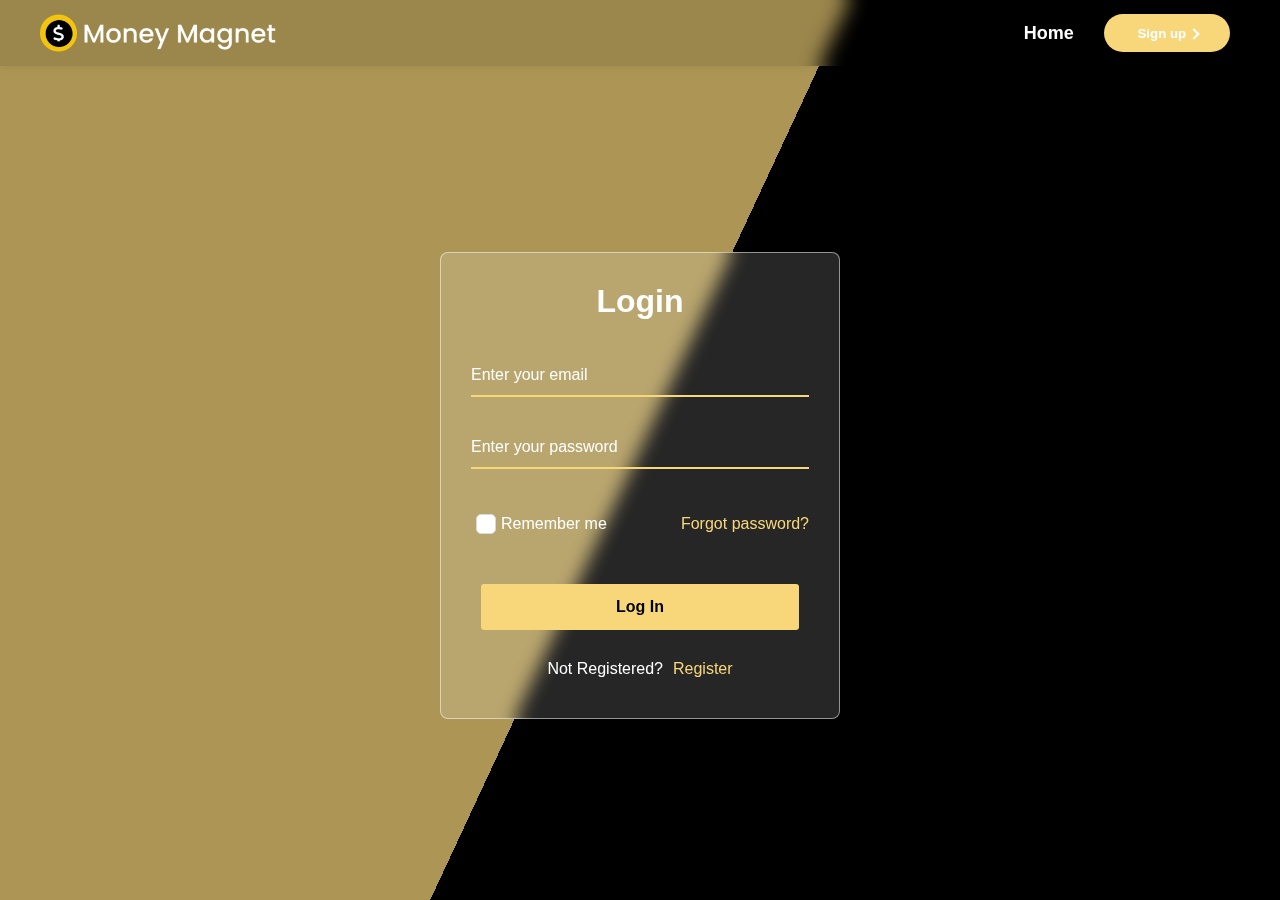
<file: login.html>
<!DOCTYPE html>
<html>
<head>
    <meta charset="UTF-8">
    <meta name="viewport" content="width=device-width, initial-scale=1.0">
    <title>Login | MoneyMagnet</title>
    <link rel="stylesheet" href="login.css">
    <link rel="stylesheet" href="navbar.css">
    <link href='https://unpkg.com/boxicons@2.0.7/css/boxicons.min.css' rel='stylesheet'>
    <link rel="stylesheet" href="https://cdnjs.cloudflare.com/ajax/libs/font-awesome/6.4.2/css/all.min.css">
</head>
<body>
    <nav>
        <div class="logo-container">
            <img class="logo" src="images/logo.png" alt="logo" />
        </div>
        <ul id="sidemenu" class="menu-list">
            <div class="icon cancel-btn">
                <i class="fa-solid fa-xmark"></i>
            </div>
            <li><a href="index.html">Home</a></li>
            <button class="sign-up">
                <a href="login.html">Sign up</a>
                <div class="arrow-wrapper">
                    <div class="arrow"></div>
                </div>
            </button>
        </ul>
        <div class="icon menu-btn">
            <i class="fa-solid fa-bars"></i>
        </div>
    </nav>
    <div class="container">
        <div class="wrapper">
            <!-- Login Form -->
            <form id="login-form">
                <h2>Login</h2>
                <div class="input-field">
                    <input type="text" name="email" required>
                    <label>Enter your email</label>
                </div>
                <div class="input-field">
                    <input type="password" name="pwd" required>
                    <label>Enter your password</label>
                </div>
                <div class="forget">
                    <div class="checkbox-wrapper">
                    <input type="checkbox" class="ui-checkbox">
                    <p>Remember me</p>
                    </div>
                    <a href="#">Forgot password?</a>
                </div>
                <button type="submit" name="submit">Log In</button>
                <p class="message">Not Registered?<a href="#">Register</a></p>
            </form>
            <!-- Registration Form -->
            <form id="registration-form">
                <h2>Register</h2>
                <div class="input-field">
                    <input type="text" name="name" required>
                    <label>Enter your name</label>
                </div>
                <div class="input-field">
                    <input type="text" name="email" required>
                    <label>Enter your email</label>
                </div>
                <div class="input-field">
                    <input type="password" name="pwd" required>
                    <label>Enter your password</label>
                </div>
                <button type="submit" name="submit">Register</button>
                <p class="message">Already Registered?<a href="#">Login</a></p>
            </form>
        </div>
    </div>
    <script src='https://code.jquery.com/jquery-3.2.1.min.js'></script>
    <script src="navbar.js"></script>
    <script>
        $('.message a').click(function() {
            $('form').animate({
                height: "toggle",
                opacity: "toggle"
            }, "slow");
        });
    </script>
    <script>
        $('button a').click(function() {
            $('').animate({
                height: "toggle",
                opacity: "toggle"
            }, "slow");
        });
    </script>
</body>
</html>
</file>
<file: navbar.css>
* {
    margin: 0;
    padding: 0;
    font-family: "Poppins", sans-serif;
    box-sizing: border-box;
    transition: all ease-in-out 0.2s;
  }
  body {
    overflow-x: hidden;
  }
  html {
    scroll-behavior: smooth;
  }
  /* SIGN UP BUTTON */
  .sign-up {
    --primary-color: #f8d77a;  
    --secondary-color: #fff;
    --arrow-width: 10px;
    --arrow-stroke: 2px;
    --hover-color: #333333;
    box-sizing: border-box;
    border: 0;
    border-radius: 20px;
    padding: 0.7em 1.8em;
    background: var(--primary-color);
    display: flex;
    transition: 0.2s background;
    align-items: center;
    
  }
  .sign-up a {
    display: flex;
    align-items: center;
    gap: 0.6em;
    font-weight: bold;
    font-size: 13.3px;
    margin: 0 5px;
    color: var(--secondary-color);
    text-decoration: none; /* Ensure the text has no underline */
    transition: color 0.2s; /* Optional: smooth color transition */
  }
  .sign-up .arrow-wrapper {
    display: flex;
    justify-content: center;
    align-items: center;
  }
  .sign-up .arrow {
    margin-top: 1px;
    width: var(--arrow-width);
    background: var(--primary-color);
    height: var(--arrow-stroke);
    position: relative;
    transition: 0.2s;
  }
  .sign-up .arrow::before {
    content: "";
    box-sizing: border-box;
    position: absolute;
    border: solid var(--secondary-color);
    border-width: 0 var(--arrow-stroke) var(--arrow-stroke) 0;
    display: inline-block;
    top: -3px;
    right: 3px;
    transition: 0.2s;
    padding: 3px;
    transform: rotate(-45deg);
  }
  .sign-up:hover {
    background-color: var(--hover-color);
  }
  .sign-up:hover .arrow {
    background: var(--secondary-color);
  }
  .sign-up:hover .arrow:before {
    right: 0;
  }
  /* Logo */
  .logo-container {
    display: flex;
    align-items: center;
    justify-content: center;  
    width: 20%;
  }
  img.logo {
    width: 100%;
    height: auto;
  }
  nav {
    font-size: 1.7rem;
    width: 100%;
    height: auto;
    padding: 0 40px;
    display: flex;
    justify-content: space-between;
    position: fixed;
    background: rgba(0, 0, 0, 0.1); /* Dark semi-transparent background */
    backdrop-filter: blur(10px);
    top: 0;
    left: 0;
    box-shadow: 0 0 10px rgba(0, 0, 0, 0.09);
    align-items: center;
    z-index: 10;
  }
  nav ul li a::after{
    content: '';
    width: 0;
    height: 3px;
    background: #F1C94B;
    position: absolute;
    left: 0;
    bottom: -6px;
    transition: 0.5s;
  }
  nav ul li a:hover::after {
    width: 100%;
  }
  nav ul {
    display: flex;
    list-style: none;
    gap: 20px; /* Adjusted gap */
  }
  nav ul a {
    color: #ffffff;
    text-decoration: none;
    font-size: 18px;
    font-weight: 600;
    transition: all 0.23s;
    position: relative;
  }
  nav ul li {
    display: flex;
    align-items: center;
  }
  nav .menu-list {
    display: inline-flex;
  }
  .menu-list li {
    list-style: none;
  }
  .icon {
    color: #ffffff;
    font-size: 24px;
    cursor: pointer;
    display: none;
  }
  .icon:hover {
    color: yellow;
    transition: all 0.3s;
  }
  .menu-list .cancel-btn {
    position: absolute;
    right: 30px;
    top: 0;
  }
  @media (max-width: 868px) {
    body.disabled {
        overflow: hidden;
      }
    .icon {
        display: block;
      }
      .icon.hide {
        display: none;
      }
      nav {
        padding: 5px 20px;
      }
      nav .menu-list {
        position: fixed;
        height: 100vh;
        width: 100%;
        max-width: 100%;
        left: -100%;
        top: 0px;
        display: flex;
        justify-content: center;
        align-items: center;
        flex-direction: column;
        padding: 40px 0;
        text-align: center;
        background: #272727;
        transition: all 0.3s ease;
      }
      nav.show .menu-list {
        left: 0%;
      }
      nav .menu-list li {
        margin: 10px;
      }
      nav .menu-list li a {
        font-size: 23px;
        margin-left: -100%;
        transition: 0.6s cubic-bezier(0.68, -0.55, 0.265, 1.55);
      }
      nav.show .menu-list li a {
        margin-left: 0px;
      }
      .logo-container {
        width: 60%;
      }
  }
</file>
<file: login.css>
/* Reset some default margin and padding */
body,
html {
  margin: 0;
  padding: 0;
  height: 100%;
  font-family: "Open Sans", sans-serif;
  background: linear-gradient(115deg, #f8d77a 50%, #000 50%);
}
.container {
  display: flex;
  justify-content: center;
  align-items: center;
  height: 100vh;
  background: rgba(0, 0, 0, 0.3); /* Add a background overlay */
}
.wrapper {
  width: 400px;
  border-radius: 8px;
  padding: 30px;
  text-align: center;
  border: 1px solid rgba(255, 255, 255, 0.5);
  backdrop-filter: blur(9px);
  -webkit-backdrop-filter: blur(9px);
  background: rgba(
    255,
    255,
    255,
    0.15
  ); /* Update background color with opacity */
  margin-top: 70px;
}
form {
  display: flex;
  flex-direction: column;
}
h2 {
  font-size: 2rem;
  margin-bottom: 20px;
  color: #fff;
}
.input-field {
  position: relative;
  border-bottom: 2px solid #f8d77a;
  margin: 15px 0;
}
.input-field label {
  position: absolute;
  top: 50%;
  left: 0;
  transform: translateY(-50%);
  color: #fff;
  font-size: 16px;
  pointer-events: none;
  transition: 0.15s ease;
}
.input-field input {
  width: 100%;
  height: 40px;
  background: transparent;
  border: none;
  outline: none;
  font-size: 16px;
  color: #fff;
}
.input-field input:focus ~ label,
.input-field input:valid ~ label {
  font-size: 0.8rem;
  top: 10px;
  transform: translateY(-120%);
}
.forget {
  display: flex;
  align-items: center;
  justify-content: space-between;
  margin: 25px 0 35px 0;
  color: #fff;
}
#remember {
  accent-color: #fff;
}
.forget label {
  display: flex;
  align-items: center;
}
.forget label p {
  margin-left: 8px;
}
.wrapper a {
  color: #f8d77a;
  text-decoration: none;
  margin-left: 10px;
}
.wrapper a:hover {
  text-decoration: underline;
}
button {
  background: #f8d77a;
  color: #000;
  font-weight: 600;
  border: none;
  padding: 12px 20px;
  cursor: pointer;
  border-radius: 3px;
  font-size: 16px;
  border: 2px solid transparent;
  transition: 0.3s ease;
  margin: 10px;
}
button:hover {
  color: #fff;
  border-color: #fff;
  background: rgba(255, 255, 255, 0.15);
}
.register {
  text-align: center;
  margin-top: 30px;
  color: #fff;
}
#registration-form {
  display: none;
}
p.message {
  color: #ffffff;
  margin: 10px 0 0 0;
  padding: 10px;
}
.errorMessage {
  background-color: #f44336;
  color: #fff;
  padding: 10px;
  border-radius: 5px;
  font-size: 16px;
  font-weight: bold;
  text-align: center;
  margin-bottom: 10px;
}
.successMessage {
  background-color: #4caf50;
  color: #fff;
  padding: 10px;
  border-radius: 5px;
  font-size: 16px;
  font-weight: bold;
  text-align: center;
  margin-bottom: 10px;
}
.checkbox-wrapper {
  display: flex;
  align-items: center;
  justify-content: center;
  flex-direction: row;
}
.ui-checkbox {
  --primary-color: #f8d77a;
  --secondary-color: #fff;
  --primary-hover-color: #ffd152;
  /* checkbox */
  --checkbox-diameter: 20px;
  --checkbox-border-radius: 5px;
  --checkbox-border-color: #d9d9d9;
  --checkbox-border-width: 1px;
  --checkbox-border-style: solid;
  /* checkmark */
  --checkmark-size: 1.2;
  margin: 5px;
}
.ui-checkbox, 
.ui-checkbox *, 
.ui-checkbox *::before, 
.ui-checkbox *::after {
  -webkit-box-sizing: border-box;
  box-sizing: border-box;
}
.ui-checkbox {
  -webkit-appearance: none;
  -moz-appearance: none;
  appearance: none;
  width: var(--checkbox-diameter);
  height: var(--checkbox-diameter);
  border-radius: var(--checkbox-border-radius);
  background: var(--secondary-color);
  border: var(--checkbox-border-width) var(--checkbox-border-style) var(--checkbox-border-color);
  -webkit-transition: all 0.3s;
  -o-transition: all 0.3s;
  transition: all 0.3s;
  cursor: pointer;
  position: relative;
}
.ui-checkbox::after {
  content: "";
  position: absolute;
  top: 0;
  left: 0;
  right: 0;
  bottom: 0;
  -webkit-box-shadow: 0 0 0 calc(var(--checkbox-diameter) / 2.5) var(--primary-color);
  box-shadow: 0 0 0 calc(var(--checkbox-diameter) / 2.5) var(--primary-color);
  border-radius: inherit;
  opacity: 0;
  -webkit-transition: all 0.5s cubic-bezier(0.12, 0.4, 0.29, 1.46);
  -o-transition: all 0.5s cubic-bezier(0.12, 0.4, 0.29, 1.46);
  transition: all 0.5s cubic-bezier(0.12, 0.4, 0.29, 1.46);
}
.ui-checkbox::before {
  top: 40%;
  left: 50%;
  content: "";
  position: absolute;
  width: 4px;
  height: 7px;
  border-right: 2px solid var(--secondary-color);
  border-bottom: 2px solid var(--secondary-color);
  -webkit-transform: translate(-50%, -50%) rotate(45deg) scale(0);
  -ms-transform: translate(-50%, -50%) rotate(45deg) scale(0);
  transform: translate(-50%, -50%) rotate(45deg) scale(0);
  opacity: 0;
  -webkit-transition: all 0.1s cubic-bezier(0.71, -0.46, 0.88, 0.6),opacity 0.1s;
  -o-transition: all 0.1s cubic-bezier(0.71, -0.46, 0.88, 0.6),opacity 0.1s;
  transition: all 0.1s cubic-bezier(0.71, -0.46, 0.88, 0.6),opacity 0.1s;
}
/* actions */
.ui-checkbox:hover {
  border-color: var(--primary-color);
}
.ui-checkbox:checked {
  background: var(--primary-color);
  border-color: transparent;
}
.ui-checkbox:checked::before {
  opacity: 1;
  -webkit-transform: translate(-50%, -50%) rotate(45deg) scale(var(--checkmark-size));
  -ms-transform: translate(-50%, -50%) rotate(45deg) scale(var(--checkmark-size));
  transform: translate(-50%, -50%) rotate(45deg) scale(var(--checkmark-size));
  -webkit-transition: all 0.2s cubic-bezier(0.12, 0.4, 0.29, 1.46) 0.1s;
  -o-transition: all 0.2s cubic-bezier(0.12, 0.4, 0.29, 1.46) 0.1s;
  transition: all 0.2s cubic-bezier(0.12, 0.4, 0.29, 1.46) 0.1s;
}
.ui-checkbox:active:not(:checked)::after {
  -webkit-transition: none;
  -o-transition: none;
  -webkit-box-shadow: none;
  box-shadow: none;
  transition: none;
  opacity: 1;
}
@media (max-width: 820px) {
    .wrapper {
      width: 90%;
    }
}
</file>
